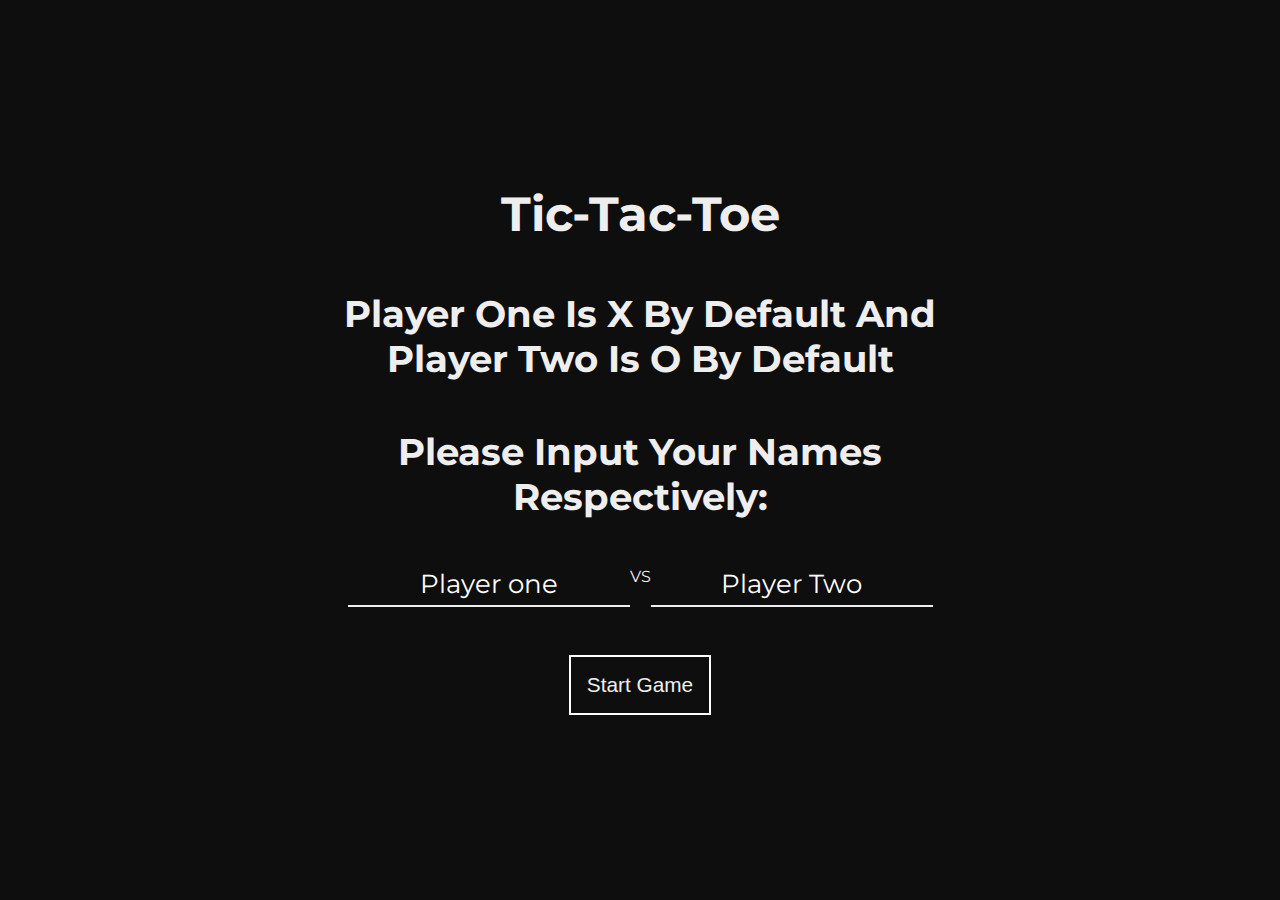
<file: index.html>
<!DOCTYPE html>
<html lang="en">
<head>
    <meta charset="UTF-8">
    <meta http-equiv="X-UA-Compatible" content="IE=edge">
    <meta name="viewport" content="width=device-width, initial-scale=1.0">
    <link rel="stylesheet" href="./style.css">
    <title>Tic tac toe</title>
</head>
<body>
    <header class="container">
        <h1>Tic-tac-toe</h1>
        <p class="note"> <span class="red">player one is X</span> by default and <span class="green">player two is O</span> by default </p>
        <P>Please Input Your Names Respectively:</P>
        <div class="input">
            <input type="text" placeholder="Player one" name="Player one" class="player-one">
            <span class="VS">VS</span>
            <input type="text" placeholder="Player Two" name="Player Two" class="player-two">
        </div>
        <button class="start"><a href="./game.html" >Start Game</a></button>
    </header>
    <script>

        const startBtn = document.querySelector(".start");
        let PlayerOneInput = document.querySelector(".player-one");
        let PlayerTwoInput = document.querySelector(".player-two");
        //check if player input is epmty and display alert users to fill
        const validatePlayerNameInput = (e) =>{
           if(PlayerOneInput.value==='' && PlayerTwoInput.value===''){
                e.preventDefault();
                alert("INPUT YOUR NAMES RESPECTIVELY!")
           }else{
             storePlayersName() //store players name on local storage
           }
        }
       
        const storePlayersName =()=>{
            let playerOne = PlayerOneInput.value;
            let playerTwo = PlayerTwoInput.value;
            console.log({playerOne,playerTwo})
            localStorage.setItem('playerNames', JSON.stringify({playerOne,playerTwo}));
        }

        startBtn.addEventListener('click',validatePlayerNameInput);

    </script>
</body>
</html>
</file>
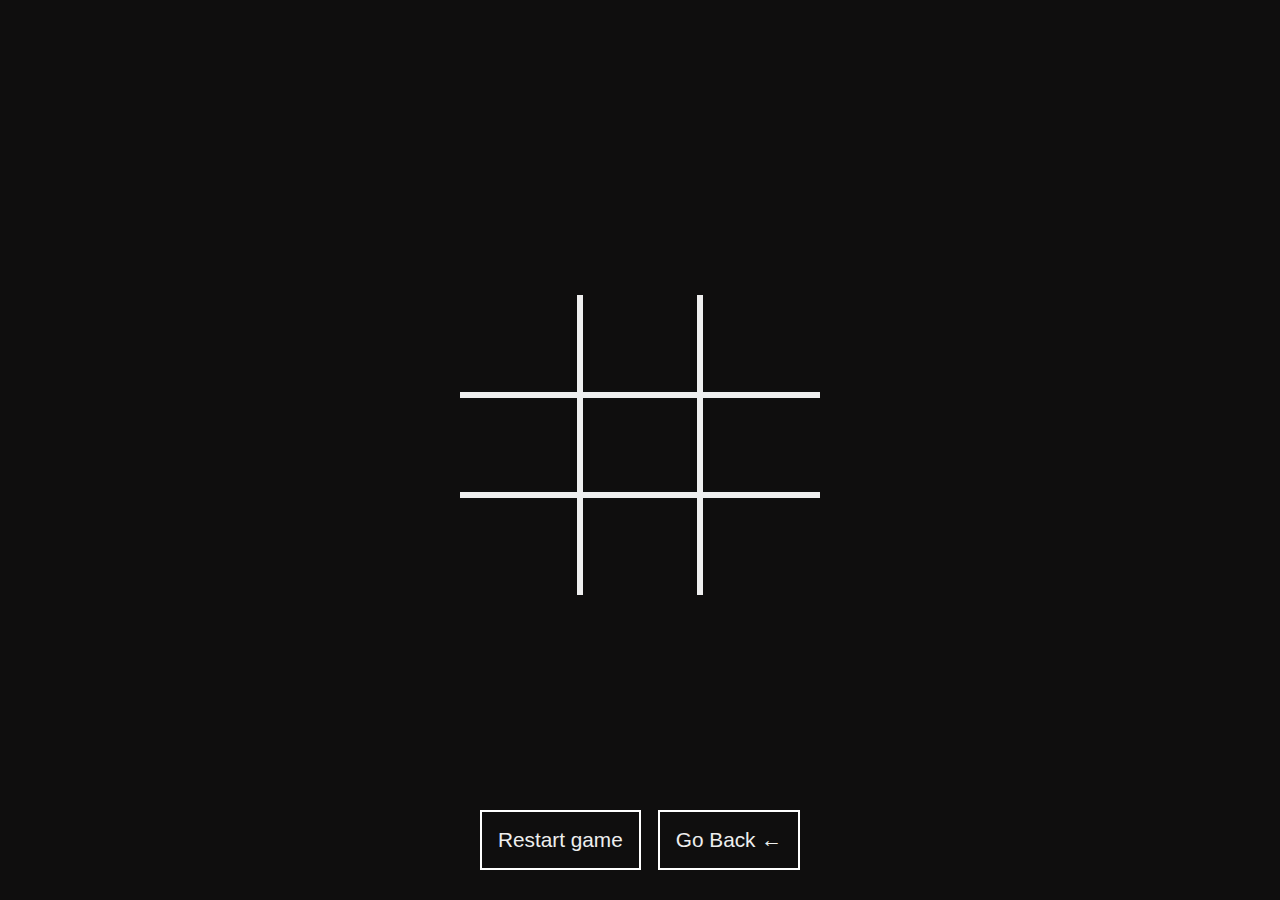
<file: game.html>
<!DOCTYPE html>
<html lang="en">
<head>
    <meta charset="UTF-8">
    <meta http-equiv="X-UA-Compatible" content="IE=edge">
    <meta name="viewport" content="width=device-width, initial-scale=1.0">
    <title>Tic Tac Toe</title>
     <link rel="stylesheet" href="./style.css">
</head>
<body>
    <div class="container board">
        <h1 id="current-player"></h1>
        <div class="game-board">
            <div class="box" data-value="0"></div>
            <div class="box" data-value="1"></div>
            <div class="box" data-value="2"></div>
            <div class="box" data-value="3"></div>
            <div class="box" data-value="4"></div>
            <div class="box" data-value="5"></div>
            <div class="box" data-value="6"></div>
            <div class="box" data-value="7"></div>
            <div class="box" data-value="8"></div>
        </div>

        <div class="div-btn">
            <button class="restart"><span>Restart game</span></button>
            <button><a href="./index.html">Go Back ←</a></button>
        </div>
    </div>  
   
    <div class="modal" id="modal">
        <div class="modal-content">
            <h1 class="display-wins"></h1>
        </div>
    </div>
    <script src="./tic.js"></script>
</body>
</html>
</file>
<file: style.css>
@import url('https://fonts.googleapis.com/css2?family=Montserrat&display=swap');
:root{
    --primary-col:#EEEEEE;
}

*{
    padding: 0;
    margin: 0;
    box-sizing: border-box;
    
}

.container{
    max-width: 1200px;
    margin: 0 auto;
    width: 95%;
    min-height: 100vh;
    padding:30px;
}

a{
    text-decoration: none;
    color:var(--primary-col);
}

body{
    overflow-x: hidden;
    background-color:#0F0E0E;
    font-family: 'Montserrat', sans-serif;
    text-align: center;
    color: var(--primary-col);
}

button{
    display: inline-block;
    padding: 1rem;
    background-color:transparent;
    border: 2px solid #fff;
    font-size: 1.3rem;
    cursor: pointer;
    color: var(--primary-col);
    max-width: 400px;
}

/* state game  section*/

header{
    display: flex;
    flex-direction: column;
     align-items: center;
    justify-content: center;
}

header > *+*{
     margin-top: 2.5rem;
}


header h1,header p,.board h1{
    font-weight:bold ;
    text-transform: capitalize;
}

header h1{
    font-size: 2rem;
}

header p{
    font-size: 1.1rem;
     max-width: 650px;
     width: 90%;
}

::placeholder{
    color: #fff;
    font-size: 1.3rem;
    font-family: 'Montserrat', sans-serif;
    text-align: center;
}

.input{
    display: flex;
    flex-direction: column;
}

.input > *+*{
    margin-top: 1rem;
}

input[type='text']{
     padding:7px;
    color: #fff;
     width: 100%;
     outline: none;
     font-size:1.3rem;
     border: none;
     background-color: transparent;
     border-bottom: 2px solid var(--primary-col);
     text-align: center;
}

/* game board section */

.board{
    font-family: 'Montserrat', sans-serif;
    display: grid;
    grid-template-rows:50px 1fr auto;
    justify-items: center;
    align-content: center;
    align-items: center;
    gap: 2rem;
}

.game-board{
    display: grid;
    grid-template-columns: repeat(3,minmax(70px,120px));
    grid-template-rows:  repeat(3,minmax(50px,100px));
    
}

.box{
    border: 3px var(--primary-col) solid;
    display: flex;
    align-items: center;
    justify-content: center;
    font-size: 2rem;
    font-weight: bold;
    text-transform: uppercase;
}

.box:nth-child(1),
.box:nth-child(4),
.box:nth-child(7){
    border-left: none;
}

.box:nth-child(1),
.box:nth-child(2),
.box:nth-child(3){
    border-top: none;
}

.box:nth-child(7),
.box:nth-child(8),
.box:nth-child(9){
    border-bottom: none;
}

.box:nth-child(3),
.box:nth-child(6),
.box:nth-child(9){
    border-right: none;
}


.div-btn{
    display: flex;
    flex-wrap: wrap;
    flex-direction: column;
}

.div-btn > *+*{
  margin-top: 17px;
}


/* modal */

.blur{
    /* Add the blur effect */
    filter: blur(3px);
    -webkit-filter: blur(3px);
}

.modal{
    text-align: center;
    justify-content: center;
    align-items: center;
    height: 100vh;
    width: 100%;
    position: fixed;
    top: 0;
    left: 0;
    right: 0;
    background-color: rgba(0,0,0,0.1);
    display: none;
    cursor: pointer;
}

.open-modal{
    display: flex;
}
    

.modal-content{
    justify-content: center;
    align-items: center;
    background-color: rgba(0, 0, 0, 0.5);
    padding: 30px;
    border-radius: 7px;
}

.display-wins{
    font-size: 2.5rem;
    text-transform: capitalize;
}



@media(min-width:650px){

   /* start game section */
    header h1 ,.board h1{
        font-size: 3rem;
    }
    
    header p {
        font-size: 1.7rem;
        width: 100%;
    }
    
    .input{
        flex-direction: row; 
        justify-content: space-between;
    }
    
    .input > *+*{
        margin-top: 0;
    }
    
    input[type='text']{
        width: 50%;
    }

    /*  gameboard section*/
    .div-btn {
        flex-direction:row;
    }

    .div-btn > *+* {
        margin-top: 0px;
        margin-left:17px ;
    }

    /* modal */
    .display-wins{
        font-size: 3rem;
    }

}

@media(min-width:800px){

    header > *+*{
        margin-top: 3rem;
    }

        header h1 ,.board h1{
        font-size: 3rem;
    }

    header p {
        font-size: 2.3rem;
        width: 100%;
    }

    .input{
        flex-direction: row; 
        justify-content: space-between;
    }

    ::placeholder{
        font-size: 1.6rem;
    }
    
    /* modal */
    .display-wins{
        font-size: 3rem;
    }
}
</file>
